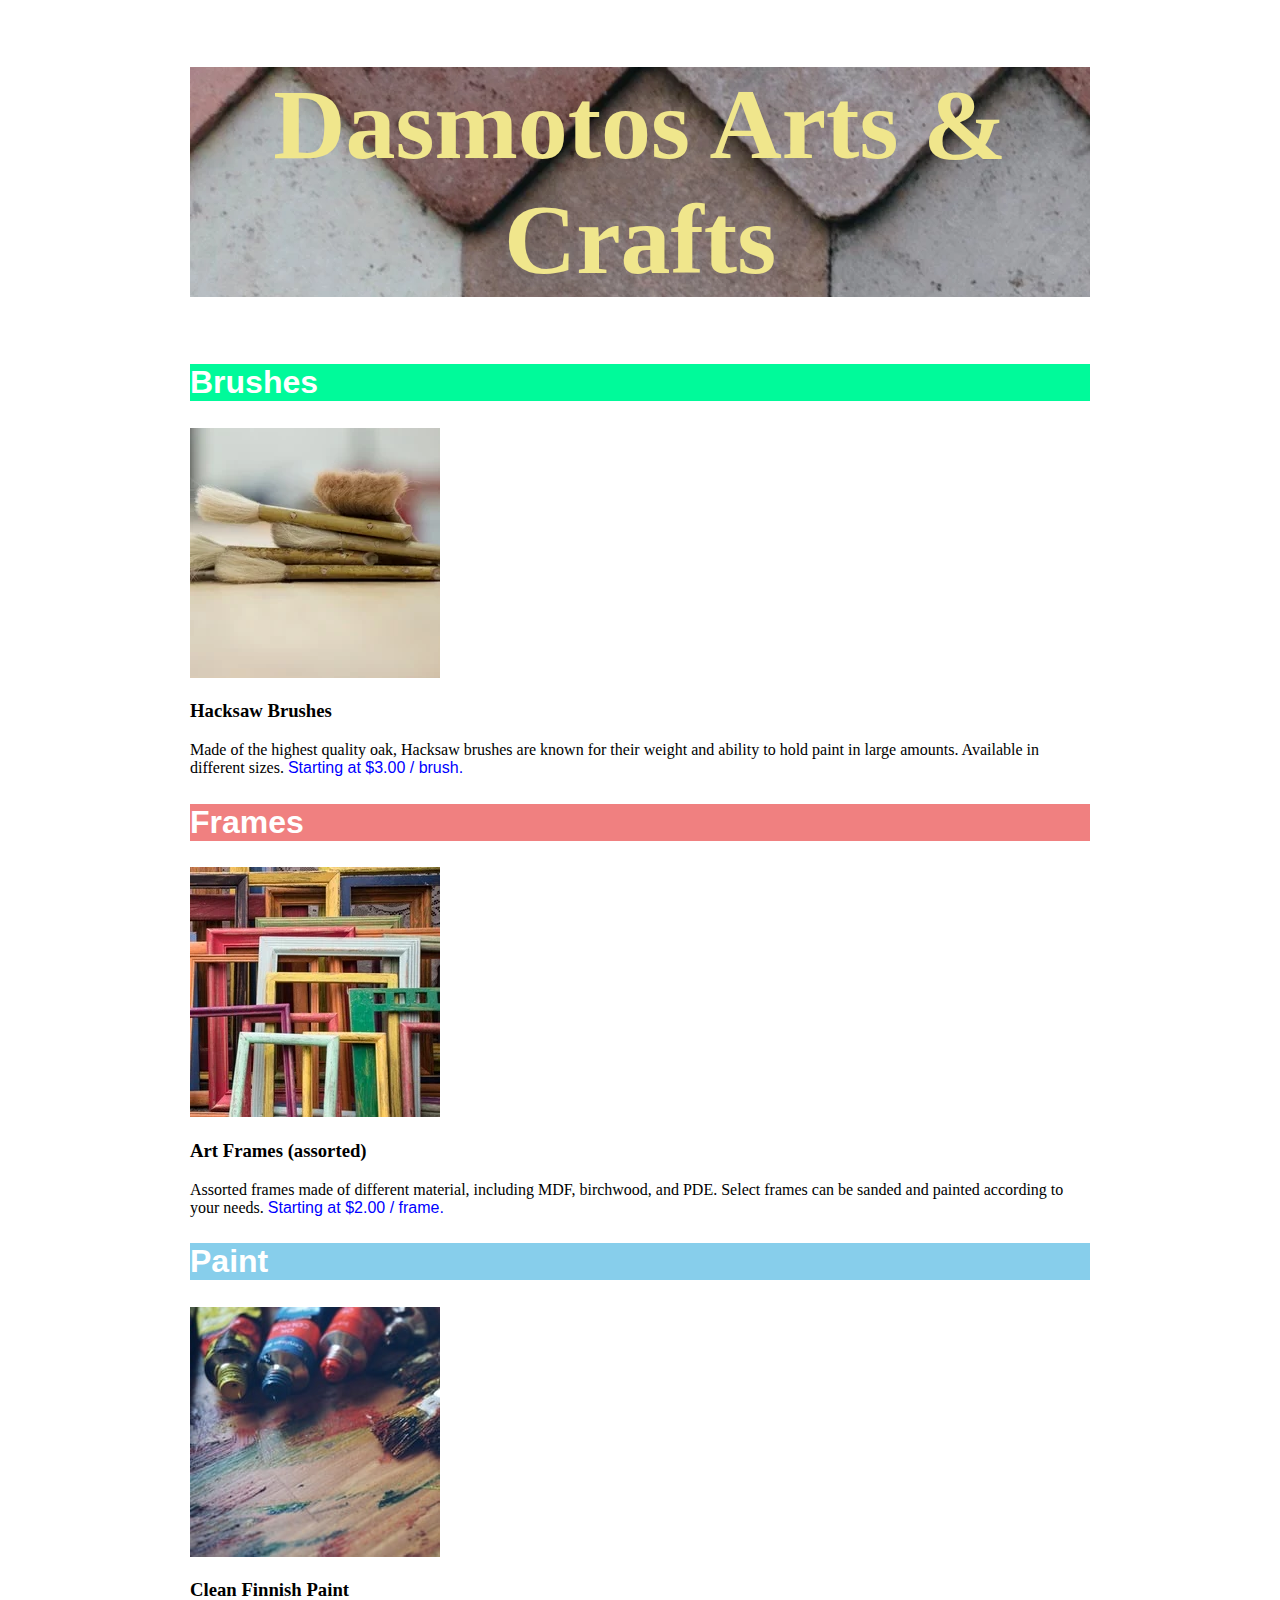
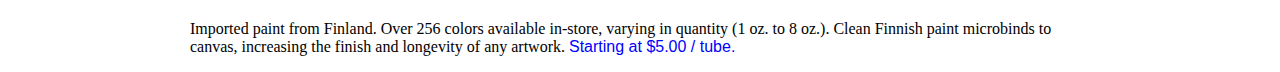
<file: ArtsAndCraft/index.html>
<!DOCTYPE html>
<html lang="en">
<head>
    <meta charset="UTF-8">
    <meta http-equiv="X-UA-Compatible" content="IE=edge">
    <meta name="viewport" content="width=device-width, initial-scale=1.0">
    <title>Dasmoto's Arts & Crafts</title>
    <link rel="stylesheet" href="style.css">
</head>
<body>
    <header>
        <h1>Dasmotos Arts & Crafts</h1>
    </header>
    <div class="iteam">
        <div>
            <h2 id="brushes">Brushes</h2>
            <img src="images/hacksaw.jpeg">
            <h3>Hacksaw Brushes</h3>
            <p>Made of the highest quality oak, Hacksaw brushes are known for 
                their weight and ability to hold paint in large amounts. 
                Available in different sizes. <span>Starting at $3.00 / brush.</span> </p>
        </div>
        <div>
            <h2 id="frames">Frames</h2>
            <img src="images/frames.jpeg">
            <h3>Art Frames (assorted)</h3>
            <p>Assorted frames made of different material, including MDF, birchwood, 
                and PDE. Select frames can be sanded and painted according 
                to your needs. <span>Starting at $2.00 / frame.</span>
            </p>
        </div>    
        <div>
            <h2 id="paint">Paint</h2>
            <img src="images/finnish.jpeg">
            <h3>Clean Finnish Paint</h3>
            <p>Imported paint from Finland. Over 256 colors available in-store, 
                varying in quantity (1 oz. to 8 oz.). Clean Finnish 
                paint microbinds to canvas, increasing the finish and 
                longevity of any artwork. <span>Starting at $5.00 / tube.</span>
            </p>
        </div>
        
    </div>
</body>
</html>
</file>
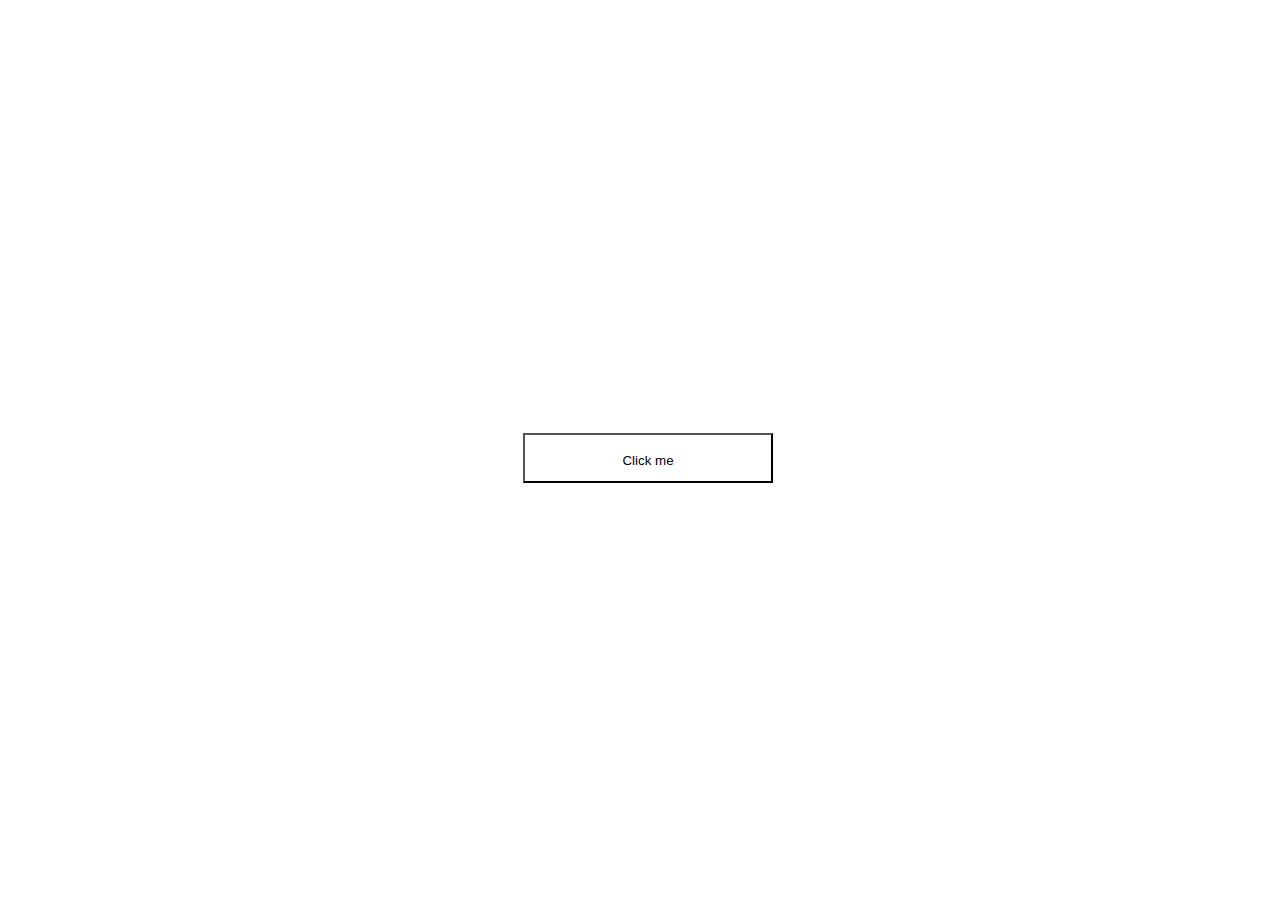
<file: background-color-change/index.html>
<!DOCTYPE html>
<html lang="en">
<head>
    <meta charset="UTF-8">
    <meta http-equiv="X-UA-Compatible" content="IE=edge">
    <meta name="viewport" content="width=device-width, initial-scale=1.0">
    <title>Background Color Change</title>
    <link rel=stylesheet href="css/style.css">
<body>
    <div class="container">
        <button>Click me</button>
    </div>
</body>
<script src="./js/script.js"></script>
</html>
</file>
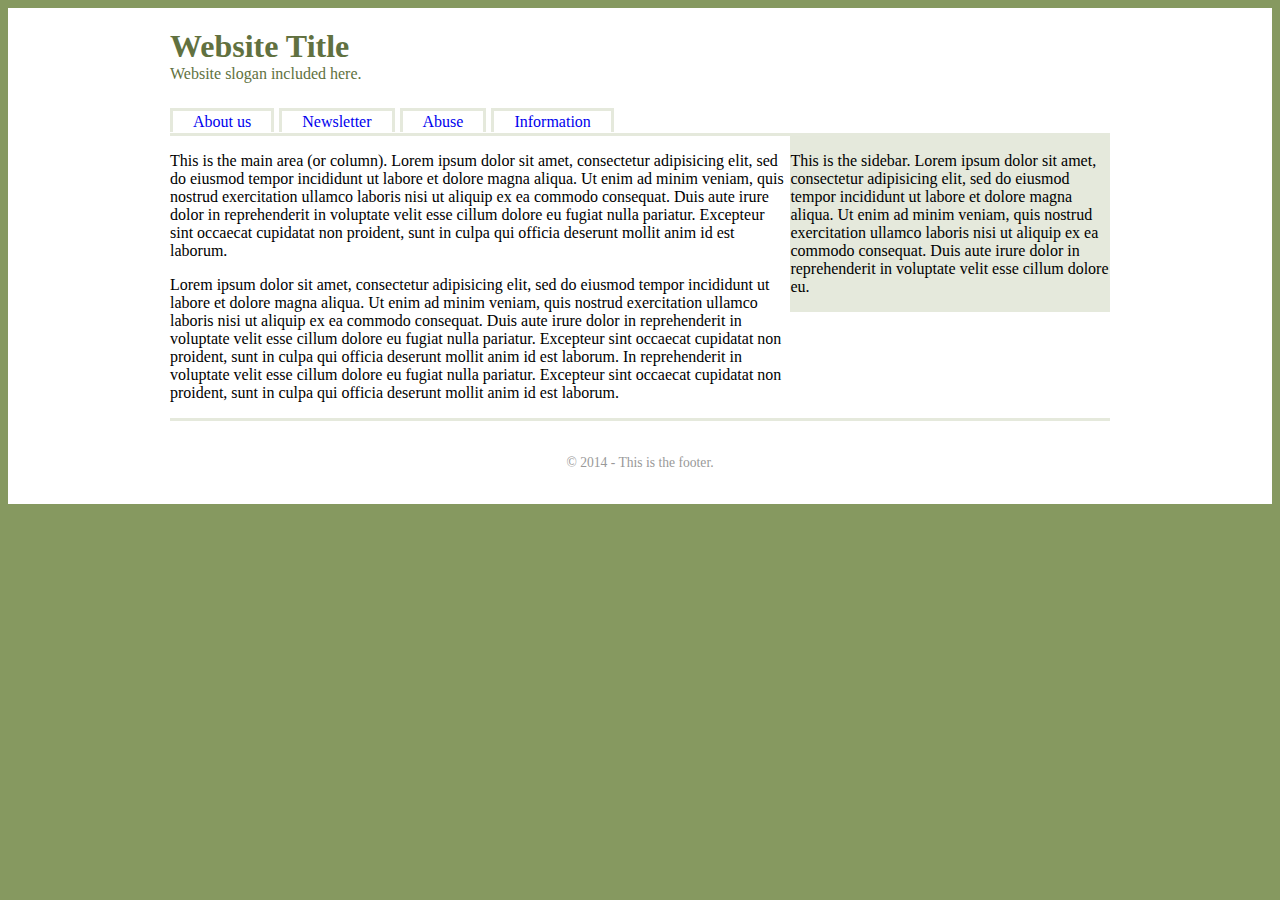
<file: simple-page/index.html>
<!DOCTYPE html>
<html lang="en">
<head>
    <meta charset="UTF-8">
    <meta http-equiv="X-UA-Compatible" content="IE=edge">
    <meta name="viewport" content="width=device-width, initial-scale=1.0">
    <link rel="stylesheet" href="style.css">
    <title>Beauty</title>
</head>
<body>
    <div class="container group">
        <header>
          <h1>Website Title</h1>
          <p>Website slogan included here.</p>
          <nav class="site-nav">
              <ul class="group"></ul>
                  <li><a href="about.html">About us</a></li>
                  <li><a href="newsletter.html">Newsletter</a></li>
                  <li><a href="abuse.html">Abuse</a></li>
                  <li><a href="about.html">Information</a></li>
              </ul>
          </nav>
        </header>
      
        <div class="content-area group">
      
          <div class="main-area">
            <p>This is the main area (or column). Lorem ipsum dolor sit amet, consectetur adipisicing elit, sed do eiusmod tempor incididunt ut labore et dolore magna aliqua. Ut enim ad minim veniam, quis nostrud exercitation ullamco laboris nisi ut aliquip ex ea commodo consequat. Duis aute irure dolor in reprehenderit in voluptate velit esse cillum dolore eu fugiat nulla pariatur. Excepteur sint occaecat cupidatat non proident, sunt in culpa qui officia deserunt mollit anim id est laborum.</p>
      
            <p>Lorem ipsum dolor sit amet, consectetur adipisicing elit, sed do eiusmod tempor incididunt ut labore et dolore magna aliqua. Ut enim ad minim veniam, quis nostrud exercitation ullamco laboris nisi ut aliquip ex ea commodo consequat. Duis aute irure dolor in reprehenderit in voluptate velit esse cillum dolore eu fugiat nulla pariatur. Excepteur sint occaecat cupidatat non proident, sunt in culpa qui officia deserunt mollit anim id est laborum. In reprehenderit in voluptate velit esse cillum dolore eu fugiat nulla pariatur. Excepteur sint occaecat cupidatat non proident, sunt in culpa qui officia deserunt mollit anim id est laborum.</p>
          </div>
      
          <aside class="sidebar">
            <p>This is the sidebar. Lorem ipsum dolor sit amet, consectetur adipisicing elit, sed do eiusmod tempor incididunt ut labore et dolore magna aliqua. Ut enim ad minim veniam, quis nostrud exercitation ullamco laboris nisi ut aliquip ex ea commodo consequat. Duis aute irure dolor in reprehenderit in voluptate velit esse cillum dolore eu.</p>
          </aside>
      
        </div>
      
        <footer>
          <p>&copy; 2014 - This is the footer.</p>
        </footer>
      </div>

</body>


</html>
</file>
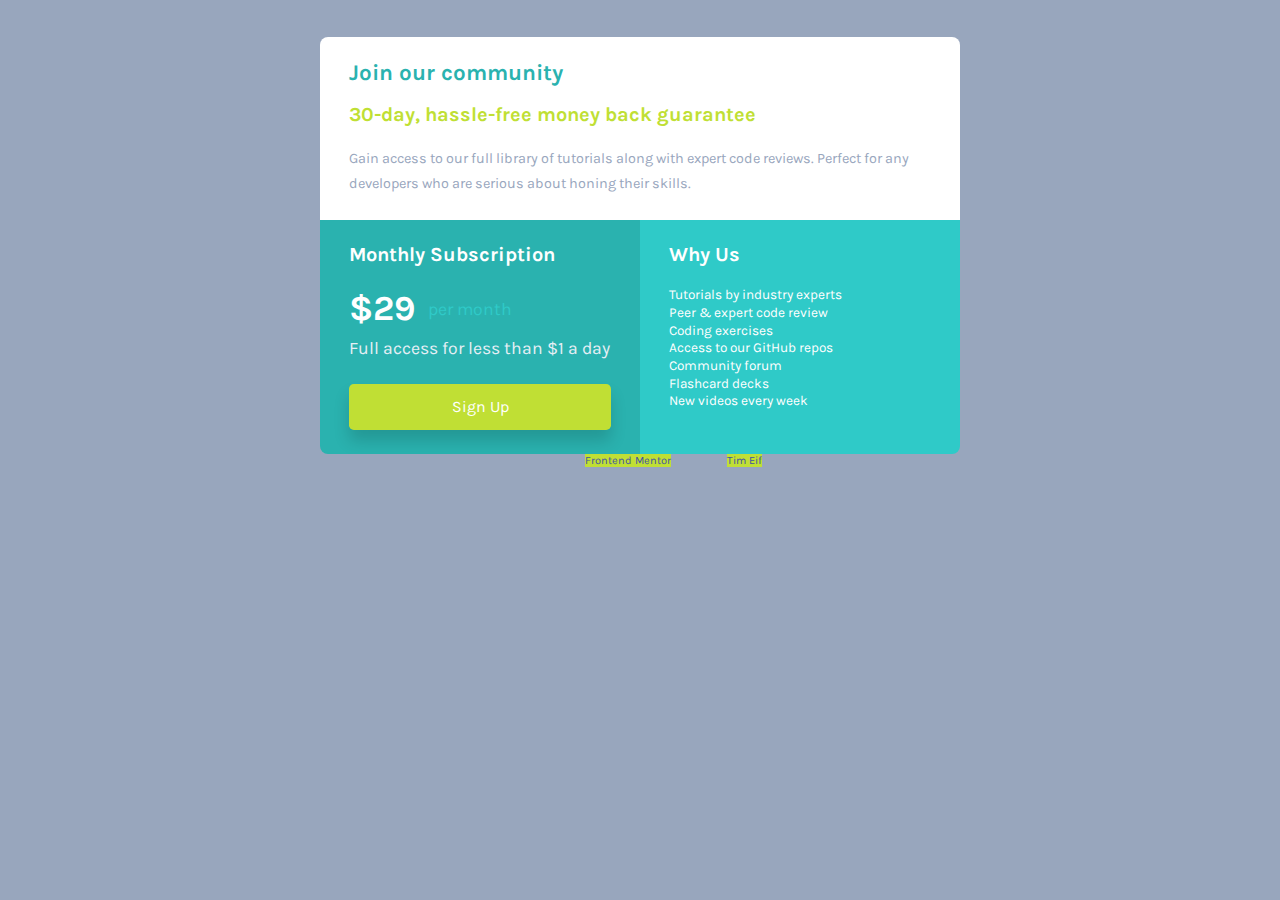
<file: single-price-grid-component/index.html>
<!DOCTYPE html>
<html lang="en">
<head>
  <meta charset="UTF-8">
  <meta name="viewport" content="width=device-width, initial-scale=1.0"> <!-- displays site properly based on user's device -->

  <link rel="icon" type="image/png" sizes="32x32" href="./images/favicon-32x32.png">
  <link rel="stylesheet" href="./style.css">
  <title>Frontend Mentor | Single Price Grid Component</title>

  <!-- Feel free to remove these styles or customise in your own stylesheet 👍 -->
  <style>
    .attribution { font-size: 11px; text-align: center; }
    .attribution a { color: hsl(228, 45%, 44%); }
  </style>
</head>
<body>
  <div class="grid">
<!-- Top part of the GRID -->
    <section class="grid-container">

      <div class="community">
        <h2>Join our community</h2>
        <h3>30-day, hassle-free money back guarantee</h3>
        <p>
          Gain access to our full library of tutorials along with expert code reviews. 
          Perfect for any developers who are serious about honing their skills.    
        </p>
      </div> 


      <div class="subscription">
        <h3>Monthly Subscription</h3>
        <div class="subscription__price">
          <p class="month"><span>&dollar;29</span> per month</p>
        </div>
        <p>
          Full access for less than &dollar;1 a day
        </p>
        <div class="button">
          <a href="#">Sign Up</a>
        </div>
      </div>

      <div class="why">
        <h3>Why Us</h3>
        <ul>
          <li>Tutorials by industry experts</li>
          <li>Peer &amp; expert code review</li>
          <li>Coding exercises</li>
          <li>Access to our GitHub repos</li>
          <li>Community forum</li>
          <li>Flashcard decks</li>
          <li>New videos every week</li>
        </ul>
      </div>
    </section>

</div>
  
  <footer>
    <p class="attribution">
      Challenge by <a href="https://www.frontendmentor.io?ref=challenge" target="_blank">Frontend Mentor</a>. 
      Coded by <a href="#">Tim Eif</a>.
    </p>
  </footer>
</body>
</html>
</file>
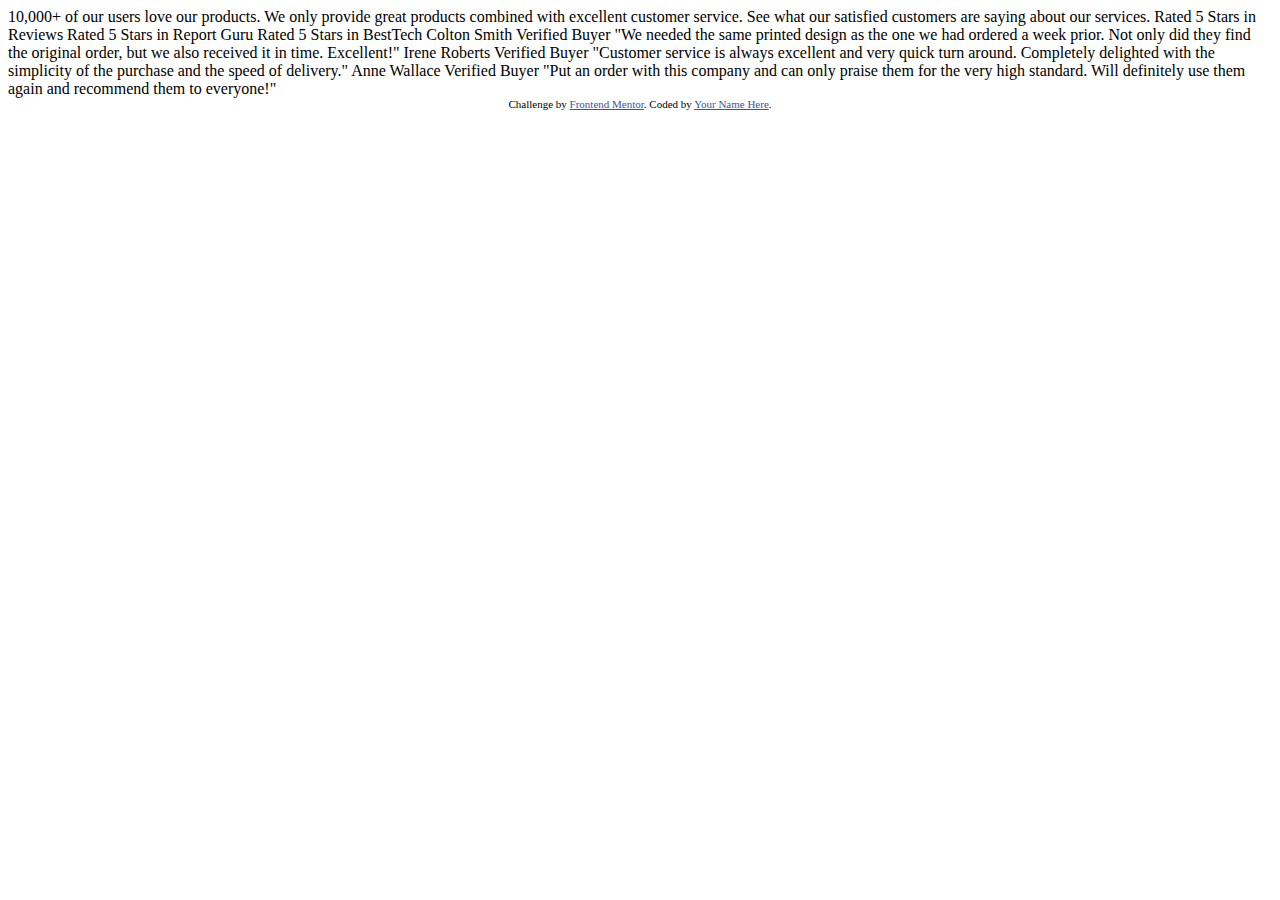
<file: social-proof-section/index.html>
<!DOCTYPE html>
<html lang="en">
  <head>
    <meta charset="UTF-8" />
    <meta name="viewport" content="width=device-width, initial-scale=1.0" />
    <!-- displays site properly based on user's device -->

    <link
      rel="icon"
      type="image/png"
      sizes="32x32"
      href="./images/favicon-32x32.png"
    />

    <title>Frontend Mentor | Social proof section</title>

    <!-- Feel free to remove these styles or customise in your own stylesheet 👍 -->
    <style>
      .attribution {
        font-size: 11px;
        text-align: center;
      }
      .attribution a {
        color: hsl(228, 45%, 44%);
      }
    </style>
  </head>
  <body>
    10,000+ of our users love our products.

    We only provide great products combined with excellent customer service.
    See what our satisfied customers are saying about our services.
    
    Rated 5 Stars in Reviews
    Rated 5 Stars in Report Guru
    Rated 5 Stars in BestTech
    
    Colton Smith 
    Verified Buyer
    "We needed the same printed design as the one we had ordered a week prior.
    Not only did they find the original order, but we also received it in time.
    Excellent!"
    
    Irene Roberts 
    Verified Buyer
    "Customer service is always excellent and very quick turn around. Completely
    delighted with the simplicity of the purchase and the speed of delivery."
    
    Anne Wallace 
    Verified Buyer
    "Put an order with this company and can only praise them for the very high
    standard. Will definitely use them again and recommend them to everyone!"

    <div class="attribution">
      Challenge by
      <a href="https://www.frontendmentor.io?ref=challenge" target="_blank"
        >Frontend Mentor</a
      >. Coded by <a href="#">Your Name Here</a>.
    </div>
  </body>
</html>
</file>
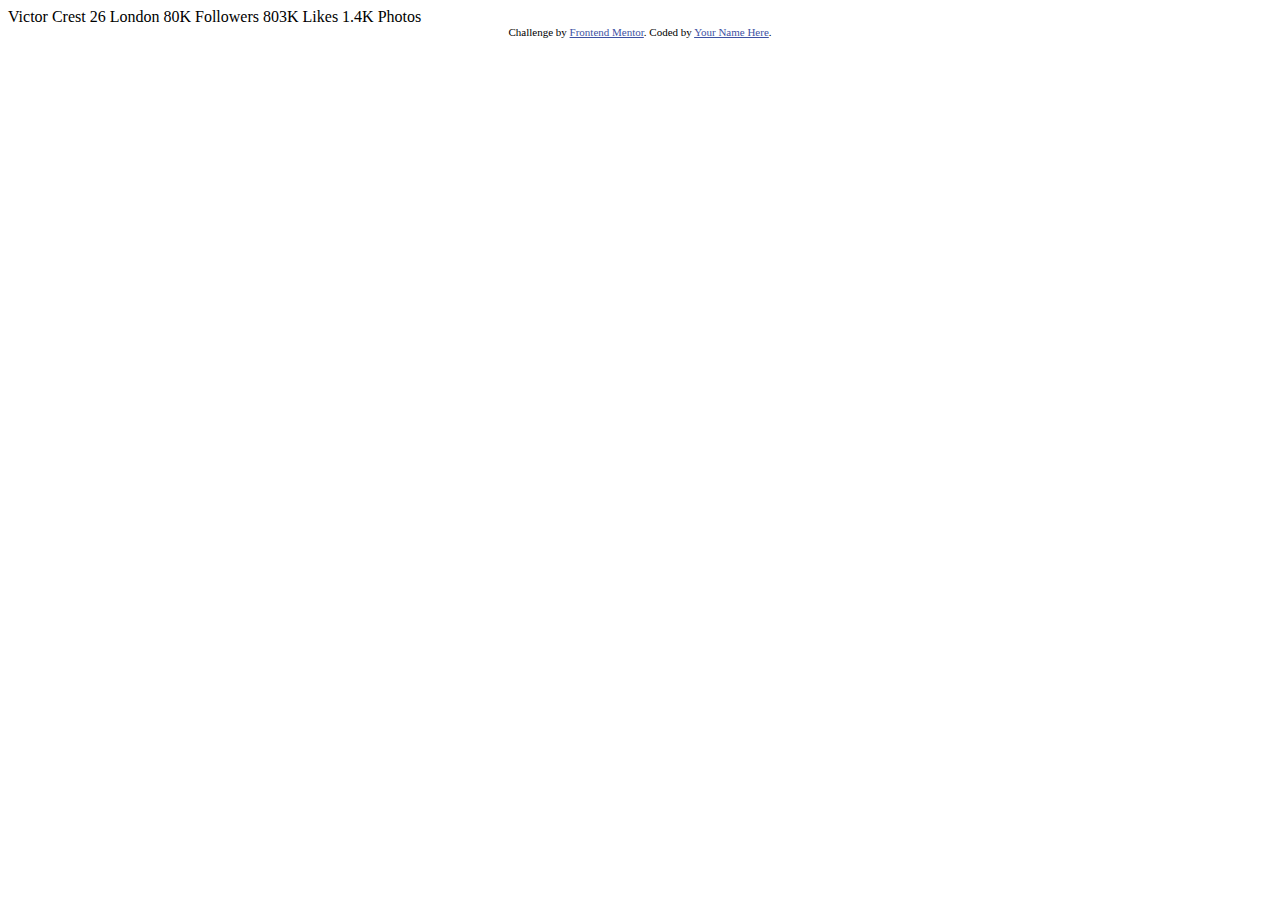
<file: profile-card/profile-card-component-main/index.html>
<!DOCTYPE html>
<html lang="en">
<head>
  <meta charset="UTF-8">
  <meta name="viewport" content="width=device-width, initial-scale=1.0"> <!-- displays site properly based on user's device -->

  <link rel="icon" type="image/png" sizes="32x32" href="./images/favicon-32x32.png">
  
  <title>Frontend Mentor | Profile card component</title>

  <!-- Feel free to remove these styles or customise in your own stylesheet 👍 -->
  <style>
    .attribution { font-size: 11px; text-align: center; }
    .attribution a { color: hsl(228, 45%, 44%); }
  </style>
</head>
<body>
  Victor Crest
  26
  London

  80K
  Followers

  803K
  Likes

  1.4K
  Photos
  <div class="attribution">
    Challenge by <a href="https://www.frontendmentor.io?ref=challenge" target="_blank">Frontend Mentor</a>. 
    Coded by <a href="#">Your Name Here</a>.
  </div>
</body>
</html>
</file>
<file: ArtsAndCraft/style.css>
body {
    max-width: 900px;
    margin-left: auto;
    margin-right: auto;
}

header {
    background-image: url("images/pattern.jpeg");
    text-align: center;
    font-size: 50px;
    color: Khaki;
}

.iteam h2 {
    font-family: Arial, Helvetica, sans-serif;
    font-size: 32px;
    font-weight: bold;
    color: white;
}

.iteam p span {
    font-family: Arial, Helvetica, sans-serif;
    
    color: blue;
}

#brushes {
    background-color: mediumspringgreen;
}

#frames {
    background-color: lightcoral;
}

#paint {
    background-color: skyblue;
}
</file>
<file: background-color-change/css/style.css>
.container {
    display: flex;
    justify-content: center;
    width: 100vw;
    height: 100vh;
}

.container button {
    display: flex;
    align-self: center;
    width: 250px;
    height: 50px;
    display: inline-block;
    line-height: 50px;
    text-align: center;
    background-color: white;
}

button:hover {
    background-color:white;
    box-shadow: 0px 15px 20px rgba(0, 0, 0, 0.4);
    color: black;
    transform: translateY(-7px);
  }
</file>
<file: simple-page/style.css>
html {
    background-color: #869960
}

body {
  background-color: #FFF;
}


header {
    color:#617140;
    padding-top: 20px;
}

header h1 {
    margin:0;
}

header p {
    margin:0;
}




  .container {
    width: 940px;
    margin-left: auto;
    margin-right: auto;
    
  }
  
  .content-area {
    margin-top: 20px;
    border-top: 3px solid #e5e9dc;
    border-bottom: 3px solid #e5e9dc;
  }
  
  .main-area {
    width: 66%;
    float: left;
  }
  
  .sidebar {
    background: #e5e9dc;;
    width: 34%;
    float: left;
  }
  
footer {
  text-align: center;
  font-size: 85%;
  color: #999;
  padding-bottom: 20px;
  padding-top: 20px;
}

/* SITE NAV */
.site-nav {
    margin-top: 30px;
}
.site-nav ul {
    margin: 0;
}
.site-nav li {
  padding-right: 5px;
    list-style: none;
    float: left;
}

.site-nav a:hover {
  background-color: #e5e9dc;
}
.site-nav a {
    text-decoration: none;
    border: 3px solid #e5e9dc;
    padding: 2px 20px;
    margin: 0px;
    border-bottom: none;
}
/* END SITE NAV */

  .fix {
    clear: both;
  }
  
  .group:before,
  .group:after {
    content: "";
    display: table;
  }
  
  .group:after {
    clear: both;
  }
  
  .group {
    zoom: 1;
  }
</file>
<file: single-price-grid-component/style.css>
@import url('https://fonts.googleapis.com/css2?family=Karla:wght@400;700&display=swap');

/* variables declaration colors and padding */ 
:root {
    /* Primary */
    --white: #fff;
    --mainCyan: hsl(179, 62%, 43%);
    --lmainCyan: hsl(179, 62%, 49%);
    --mainYellow:  hsl(71, 73%, 54%);
    --darkYellow:  hsl(71, 73%, 48%);
    /* Rest of colors */
    --lighttgrey: hsl(204, 43%, 93%);
    --grayBlue: hsl(218, 22%, 67%);

    /* Padding */ 
    --paddingY: 1.8rem;
    --paddingX: 1.5rem;
}

h1, h2, h3 {
    margin-top: 0;
    line-height: 1.1;
    font-weight: bold;
}
h2 {
    font-size: 1.4rem;
}

h3 {
    font-size: 1.25rem;
}

p {
    margin-top: 0;
}



body {
    font-family: 'Karla', sans-serif;
    /* 1rem == 16px -- makes font size adjustable */ 
    font-size: 1rem;
    background-color: var(--grayBlue);
    line-height: 1.3;
    padding: 1.8rem;
    color: var(--grayBlue)
}

/* All direct childs of price should have the padding top & button and left + right */ 
.grid-container > * {
    padding: var(--paddingX) var(--paddingY);
}


/* TOP PART */ 
.community{
    background-color: var(--white);

}

.community h2 {
    color: var(--mainCyan);
    font-weight: bold; 
}
.community h3 {
    color: var(--mainYellow);
    font-weight: bold; 
}

.community p {
    font-size: 0.90rem;
    line-height: 1.75;
    margin-bottom: 0;
}


/* Middel Part (subscription) */ 

.subscription {
    background-color: var(--mainCyan);
    color: white;

}
p.month {
    margin-bottom: 0.3rem;
}
.subscription__price span {
    font-size: 2.2rem;
    font-weight: bold;
    padding-right: 0.8rem;
    color: white;

}


.subscription__price .month {
    color:var(--lmainCyan);
    display: flex;
    align-items: center;
}

.subscription p {
    font-size: 1.1rem;
    color: var(--lighttgrey);
    margin-top: 0.25rem;
}

.button a {
    display: block; /* Takes 100% of with  */
    color: var(--white); 
    background-color:var(--mainYellow);
    padding: 0.8rem;
    border-radius: 0.3rem;
    text-align: center;
    margin-top: 1.5rem;
    box-shadow: 0 0.7rem 1rem rgba(0,0,0,0.15);
}

.button a:hover {
    background-color:var(--darkYellow);
}

/* WHY */ 
.why {
    background-color: var(--lmainCyan);
    color: white;
}

.why ul li {
    list-style-type:none;
    font-size: 0.85rem;
}

.why ul {
    padding-left: 0;
}

.why h3 {
    color: var(--white);
}
/* General */ 
a {
    background-color:var(--mainYellow);
    text-decoration: none;
}

@media only screen and (min-width: 62.5em) {
    .grid-container {
        /* DESKTOP */ 
        display: grid;
        /* TOP 2 together and bottom 2splitted in left right */ 
        grid-template-columns: repeat(2, 1fr);
        grid-template-rows: repeat(2, auto);
    }

    .community {
        grid-area: 1 / 1 / 2 / 3
    }
}


.grid-container {
    border-radius: 0.5rem;
    overflow: hidden;
    max-width: 40rem;
    margin: auto;
}
</file>
